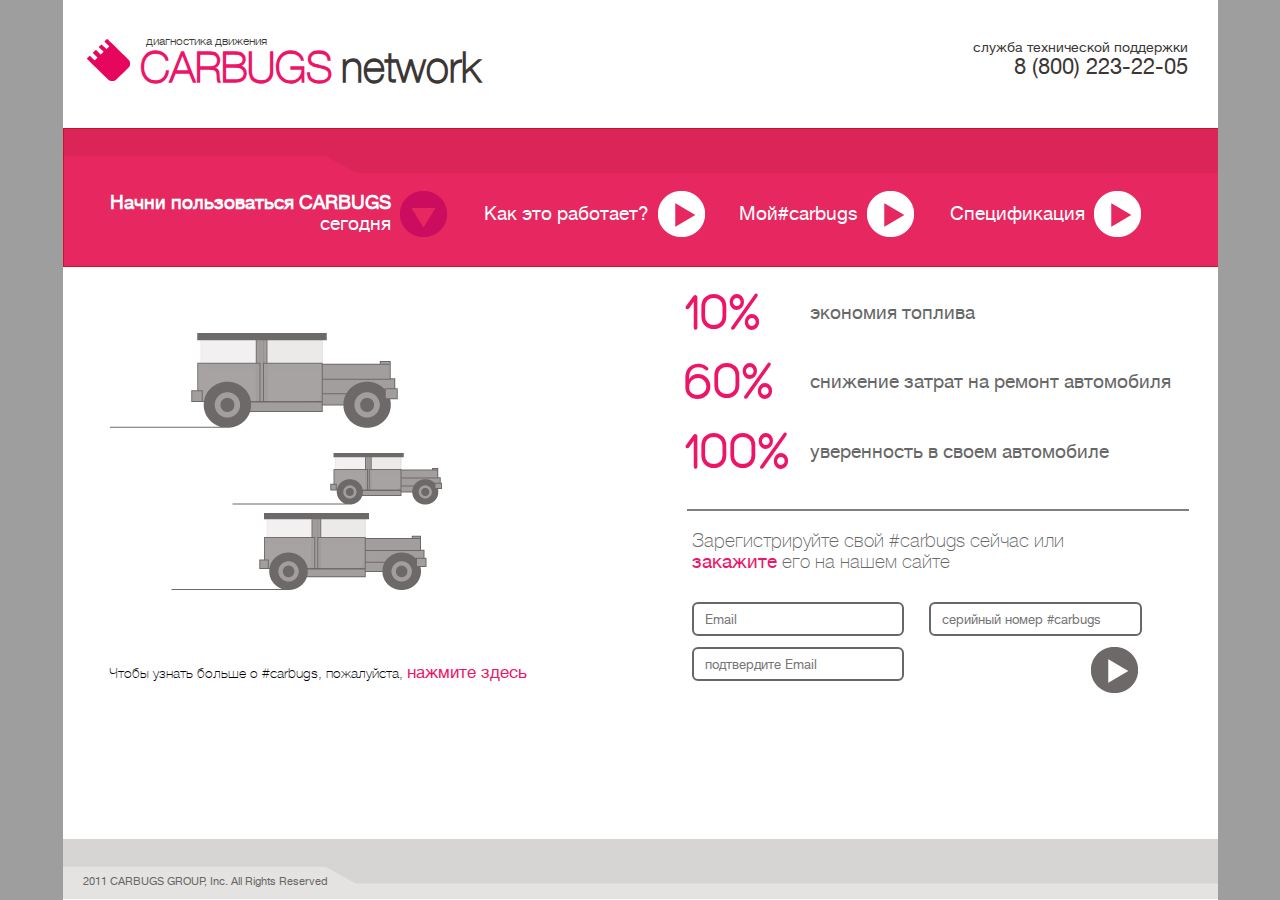
<file: public/index.html>
<!doctype html>
<html>
<head>
<meta charset="utf-8">
<title>CARBUGS</title>
<link href="css/common.css" rel="stylesheet" type="text/css">
<link href="css/content1.css" rel="stylesheet" type="text/css">
</head>

<body>
	<div id="container">
		<div id="main">
		<div id="all">

			<div id="header">
				<div id="logo">
					<img src="img/logo.jpg" alt="Наш логотип">
				</div>
				<p id="diagnost"> &#160;&#160;диагностика движения<br><span id="carbugs">CARBUGS</span> &#160;&#160;<span>network</span></p>
				<p id="sluzba">служба технической поддержки<br><span>8 (800) 223-22-05</span></p>
			</div>

			<div id="menu">
				<table>
					<tr>
						<td><b>Начни пользоваться CARBUGS</b><br>
							сегодня <a href="#" target="_self"><span class="button one"></span></a></td> 
						<td>Как это работает? <a href="wopks.html" target="_self"><span class="button"></span></a></td>
						<td>Мой&#35;carbugs <a href="#" target="_self"><span class="button"></span></a></td>
						<td>Спецификация <a href="#" target="_self"><span class="button"></span></a></td>
					</tr>
				</table>
			</div>

			<div id="left">
				<img src="img/car.jpg" alt="carbugs">
				<p>Чтобы узнать больше о &#35;carbugs, пожалуйста, <a href="#" target="_blank">нажмите здесь</a></p>
			</div>

			<div id="right">
				<table id="table_1">
					<tr>
						<td class="namber">10%</td>
						<td class="text">экономия топлива</td>
					</tr>
					<tr>
						<td class="namber">60%</td>
						<td class="text">снижение затрат на ремонт автомобиля</td>
					</tr>
					<tr>
						<td class="namber">100%</td>
						<td class="text">уверенность в своем автомобиле</td>
					</tr>
				</table>
					<hr align="left" noshade>
				<p id="registr">Зарегистрируйте свой &#35;carbugs сейчас или<br> 
					<a href="#" target="_blank">закажите</a> его на нашем сайте</p>
				<form action="">
					<table id="table_2">
						<tr>
							<td><input name="z1" type="text" size="30" placeholder="Email" class="form"></td>
							<td><input name="z2" type="text" size="30" placeholder="серийный номер &#35;carbugs" class="form"></td>
						</tr>
						<tr>
							<td><input name="z3" type="text" size="30" placeholder="подтвердите Email" class="form"></td>
							<td id="none"><a href="#" target="_self" id="but_3"><img src="img/button_3.png"></a></td>
						</tr>
					</table>
				</form>
			</div>

	</div>
	</div>

	<div id="footer">
		<p>2011 CARBUGS GROUP, Inc. All Rights Reserved</p>
	</div>
	</div>
</body>
</html>
</file>
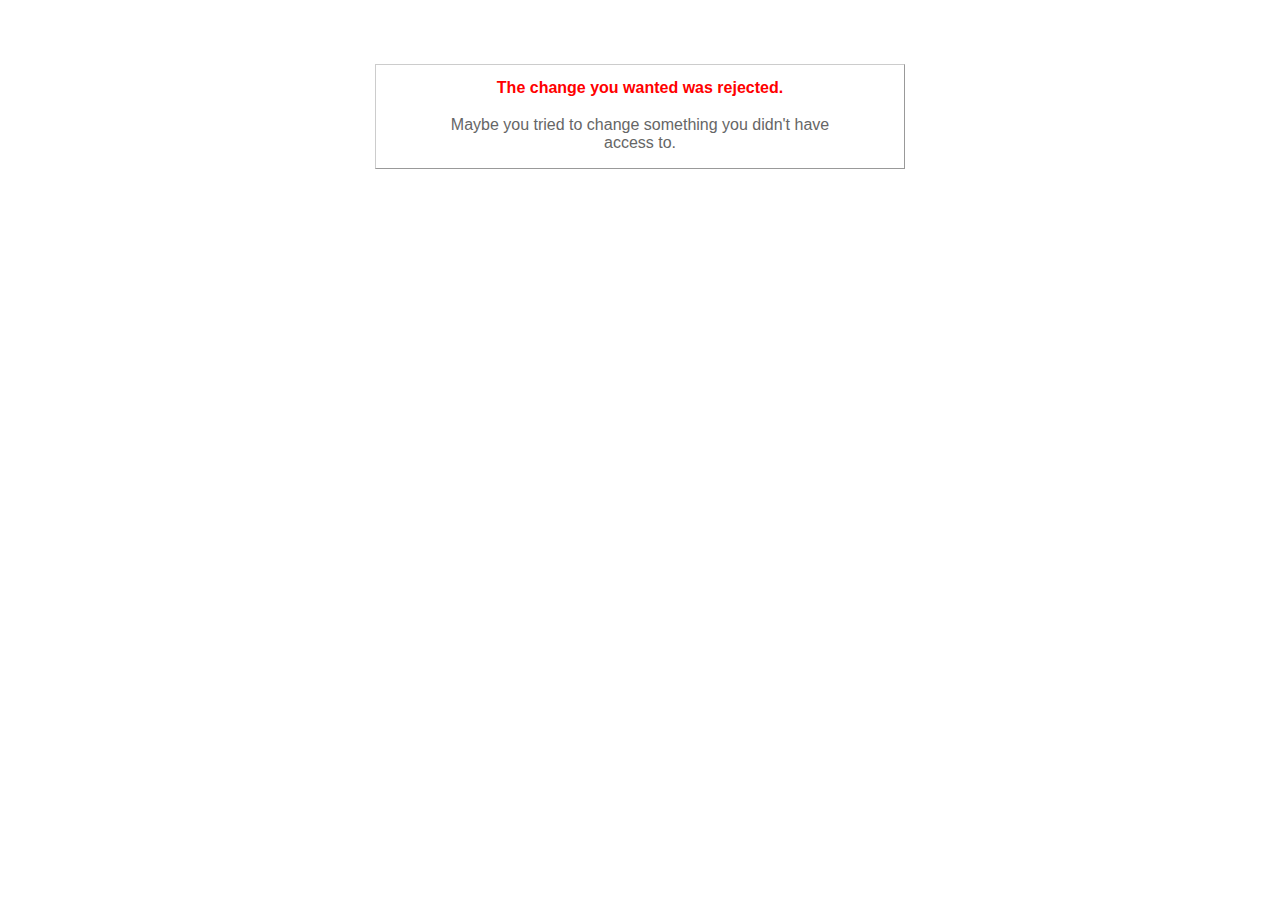
<file: public/422.html>
<!DOCTYPE html>
<html>
<head>
  <title>The change you wanted was rejected (422)</title>
  <style type="text/css">
    body { background-color: #fff; color: #666; text-align: center; font-family: arial, sans-serif; }
    div.dialog {
      width: 25em;
      padding: 0 4em;
      margin: 4em auto 0 auto;
      border: 1px solid #ccc;
      border-right-color: #999;
      border-bottom-color: #999;
    }
    h1 { font-size: 100%; color: #f00; line-height: 1.5em; }
  </style>
</head>

<body>
  <!-- This file lives in public/422.html -->
  <div class="dialog">
    <h1>The change you wanted was rejected.</h1>
    <p>Maybe you tried to change something you didn't have access to.</p>
  </div>
</body>
</html>
</file>
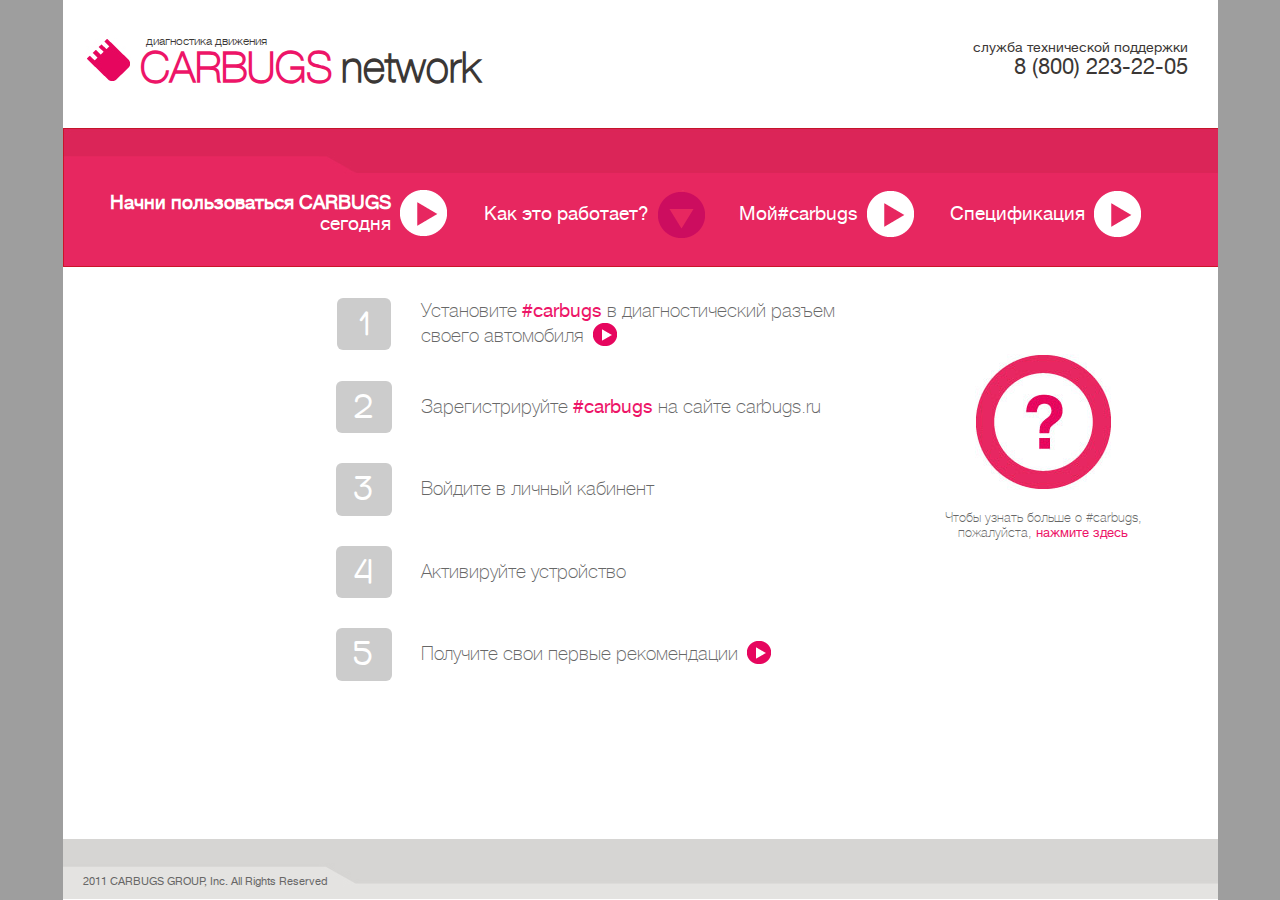
<file: public/wopks.html>
<!doctype html>
<html>
<head>
<meta charset="utf-8">
<title>CARBUGS</title>
<link href="css/common.css" rel="stylesheet" type="text/css">
<link href="css/content2.css" rel="stylesheet" type="text/css">
</head>

<body>
	<div id="container">
		<div id="main">
		<div id="all">

			<div id="header">
				<div id="logo">
					<img src="img/logo.jpg" alt="Наш логотип">
				</div>
				<p id="diagnost"> &#160;&#160;диагностика движения<br><span id="carbugs">CARBUGS</span> &#160;&#160;<span>network</span></p>
				<p id="sluzba">служба технической поддержки<br><span>8 (800) 223-22-05</span></p>
			</div>

			<div id="menu">
				<table>
					<tr>
						<td><b>Начни пользоваться CARBUGS</b><br>
							сегодня <a href="index.html" target="_self"><span class="button one"></span></a></td> 
						<td>Как это работает? <a href="#" target="_self"><span class="works"></span></a></td>
						<td>Мой&#35;carbugs <a href="#" target="_self"><span class="button"></span></a></td>
						<td>Спецификация <a href="#" target="_self"><span class="button"></span></a></td>
					</tr>
				</table>
			</div>

			<div id="left">
				<table>
					<tr>
						<td><div class="square">1</div></td>
						<td>Установите <span class="red">&#35;carbugs</span> в диагностический разъем<br> 
							своего автомобиля <a href="#" target="_self"><img src="img/small_button.png" alt="carbugs" class="small"></a></td>
					</tr>
					<tr>
						<td class="square">2</td>
						<td>Зарегистрируйте <span class="red">&#35;carbugs</span> на сайте  carbugs.ru</td>
					</tr>
					<tr>
						<td class="square">3</td>
						<td>Войдите в личный кабинент</td>
					</tr>
					<tr>
						<td class="square">4</td>
						<td>Активируйте устройство</td>
					</tr>
					<tr>
						<td class="square">5</td>
						<td>Получите свои первые рекомендации <a href="#" target="_self"><img src="img/small_button.png" alt="carbugs" class="small"></a></td>
					</tr>
				</table>
			</div>

			<div id="right">
				<table>
					<tr>
						<td><img src="img/question.jpg" alt="carbugs"></td>
					</tr>
					<tr>
						<td><p>Чтобы узнать больше о &#35;carbugs,<br> пожалуйста, <a href="#" target="_self">нажмите здесь</a></p></td>
					</tr>
				</table>
			</div>

	</div>
	</div>

	<div id="footer">
		<p>2011 CARBUGS GROUP, Inc. All Rights Reserved</p>
	</div>

	</div>
</body>
</html>
</file>
<file: public/css/common.css>
@font-face {
    font-family: HelveticaNeueCyrLight;
    src: url(../fonts/helveticaneuecyr-light-webfont.eot);
    src: url(../fonts/helveticaneuecyr-light-webfont.eot?#iefix) format('embedded-opentype'),
         url(../fonts/helveticaneuecyr-light-webfont.woff) format('woff'),
         url(../fonts/helveticaneuecyr-light-webfont.ttf) format('truetype'),
         url(../fonts/helveticaneuecyr-light-webfont.svg#HelveticaNeueCyrLight) format('svg');
    font-weight: normal;
    font-style: normal;
}
@font-face {
    font-family: HelveticaNeueCyrThin;
    src: url(../fonts/helveticaneuecyr-thin-webfont.eot);
    src: url(../fonts/helveticaneuecyr-thin-webfont.eot?#iefix) format('embedded-opentype'),
         url(../fonts/helveticaneuecyr-thin-webfont.woff) format('woff'),
         url(../fonts/helveticaneuecyr-thin-webfont.ttf) format('truetype'),
         url(../fonts/helveticaneuecyr-thin-webfont.svg#HelveticaNeueCyrThin) format('svg');
    font-weight: normal;
    font-style: normal;
}
@font-face {
    font-family: HelveticaNeueCyrRoman;
    src: url(../fonts/helveticaneuecyr-roman-webfont.eot);
    src: url(../fonts/helveticaneuecyr-roman-webfont.eot?#iefix) format('embedded-opentype'),
         url(../fonts/helveticaneuecyr-roman-webfont.woff) format('woff'),
         url(../fonts/helveticaneuecyr-roman-webfont.ttf) format('truetype'),
         url(../fonts/helveticaneuecyr-roman-webfont.svg#HelveticaNeueCyrRoman) format('svg');
    font-weight: normal;
    font-style: normal;
}

/*_____common________________________________________*/

html, body, #container{
	height:100%;
}
html{
	background:#9e9e9e;
	font:12px HelveticaNeueCyrRoman !important;
	color:#676767;
	overflow:auto;
}
body{
	margin:0;
	min-height:100%;
}
#container{
	width:1155px;
	margin:auto;
	background-color:#fff;
}
#main{
	min-height:100%;
	margin:0 0 -61px;
	background:#fff;
}
#all{
	overflow:hidden;
	padding:0 0 70px;
	min-height:100%;
}

/*_____header__________________________*/

#header{
	position:relative;
	height:128px;
}
#logo{
	float:left;
	margin-top:38px;
	margin-left:23px;
}
#diagnost{
	float:left;
	margin:0;
	font:1em HelveticaNeueCyrLight;
	line-height:0.4em;
	color:#3b3735;
	padding-top:39px;
	padding-left:9px;
}
#carbugs{
	font:3.5em HelveticaNeueCyrThin;
	color:#ed1568;
	text-transform:uppercase;
	font-weight:bold;
}
#diagnost span+span{
	font:3.5em HelveticaNeueCyrThin;
	text-transform:lowercase;
	font-weight:bold;
}
#sluzba{
	float:right;
	margin:0;
	color:#3b3735;
	font:1.2em HelveticaNeueCyrRoman;
	padding-top:39px;
	padding-right:30px;
	text-align:right;
}
#sluzba span{
	font:1.5em HelveticaNeueCyrRoman;
}

/*_____menu___________________________*/

#menu{
	overflow:hidden;
	min-width:100%;
	min-height:139px;
	background-image: url(../img/die.jpg);
	background-repeat:no-repeat;
}

/*___button__________________________________________*/

.button{
	overflow:hidden;
	position:absolute;
	display:alighn-block;
	width:49px;
	height:48px;
	background-image: url(../img/button_s.png);
	background-position:0 0%;
	background-repeat:no-repeat;
	margin-top:-13px;
	margin-left:8px;
	zoom:1px;
}
.button.one{
	margin-top:-24px;
	zoom:1px;
}
.button:hover{
	background-position:0 50%;
}

/*____table__________*/

#menu table{
	width:100%;
	border-spacing:80px 0px;
	font:1.6em HelveticaNeueCyrRoman;
	text-align:right;
	color:#fff;
	margin-top:63px;
	margin-left:-52px;
}
#menu td {
	vertical-align:middle;
	white-space: nowrap;
}

/*____footer__________*/

#footer{
	overflow:hidden;
	min-width:100%;
	min-height:61px;
	background-image: url(../img/footer.jpg);
	background-repeat:no-repeat;
}
#footer p{
	font:0.9em HelveticaNeueCyrRoman;
	color:#676767;
	margin-top:36px;
	margin-left:20px;
}
</file>
<file: public/css/content1.css>
@font-face {
    font-family: HelveticaNeueCyrThin;
    src: url(../fonts/helveticaneuecyr-thin-webfont.eot);
    src: url(../fonts/helveticaneuecyr-thin-webfont.eot?#iefix) format('embedded-opentype'),
         url(../fonts/helveticaneuecyr-thin-webfont.woff) format('woff'),
         url(../fonts/helveticaneuecyr-thin-webfont.ttf) format('truetype'),
         url(../fonts/helveticaneuecyr-thin-webfont.svg#HelveticaNeueCyrThin) format('svg');
    font-weight: normal;
    font-style: normal;
}
@font-face {
    font-family: HelveticaNeueCyrRoman;
    src: url(../fonts/helveticaneuecyr-roman-webfont.eot);
    src: url(../fonts/helveticaneuecyr-roman-webfont.eot?#iefix) format('embedded-opentype'),
         url(../fonts/helveticaneuecyr-roman-webfont.woff) format('woff'),
         url(../fonts/helveticaneuecyr-roman-webfont.ttf) format('truetype'),
         url(../fonts/helveticaneuecyr-roman-webfont.svg#HelveticaNeueCyrRoman) format('svg');
    font-weight: normal;
    font-style: normal;
}
@font-face {
    font-family: HeroRegular;
    src: url(../fonts/hero-webfont.eot);
    src: url(../fonts/hero-webfont.eot?#iefix) format('embedded-opentype'),
         url(../fonts/hero-webfont.woff) format('woff'),
         url(../fonts/hero-webfont.ttf) format('truetype'),
         url(../fonts/hero-webfont.svg#HeroRegular) format('svg');
    font-weight: normal;
    font-style: normal;
}

/*________button___________________________*/

.button.one{
	overflow:hidden;
	position:absolute;
	display:alighn-block;
	width:49px;
	height:48px;
	background-image: url(../img/button_s.png);
	background-position:0 100% !important;
	background-repeat:no-repeat;
	margin-top:-24px;
	margin-left:8px;
	zoom:1px;
}

/*______________left__________________________*/

#left{
	float:left;
	width:605px;
	min-height:100%;
}
#left  img{
	margin-top:65px;
	margin-left:46px;
	margin-bottom:54px;
}
#left  p{
	font:1.2em HelveticaNeueCyrThin;
	color:#000;
	margin-left:46px;
}
#left  a{
	font:1.2em HelveticaNeueCyrRoman;
	text-decoration: none;
	color:#ed1568;
	border: none;
}

/*_____________right_______________________*/

#right{
	float:right;
	margin-left:-605px;
	min-height:100%;
}

/*____________table_1______________________________*/

#table_1{
	border-spacing:5px 2px;
	width:100%;
	margin-top:10px;
	margin-right:53px;
}
#table_1 td{
	vertical-align:middle;
	text-align:left;
}
.namber{
	font:5.5em HeroRegular;
	color:#ed1568;
}
.text{
	font:1.6em HelveticaNeueCyrRoman;
	line-height:3.4;
	color:#676767;
}

/*__________________________________________*/

hr{
	width:500px;
	margin-left:10px;
	margin-top:22px;
}
#registr{
	font:1.6em HelveticaNeueCyrThin;
	color:#676767;
	margin-left:15px;
}
#registr a{
	font:1em HelveticaNeueCyrRoman;
	text-decoration: none;
	color:#ed1568;
	border: none;
}

/*_____table_2___________________________*/

#table_2{
	width:500px;
	table-layout:fixed;
	border-spacing:25px 11px;
	margin-left:-10px;
}
#table_2 td{
	width:180px;
	height:28px;
	vertical-align:middle;
	border:2px solid #676767;
	border-radius:6px;
-webkit-border-radius:6px;
-moz-border-radius:6px;
-khtml-border-radius:6px;
}
.form{
	width:170px;
	font:1.1em HelveticaNeueCyrRoman;
	border:0;
	padding-left:10px;
}
.form:focus { 
	outline: none; 
}
#but_3{
	position:absolute;
	margin-left:160px;
	margin-top:-18px;
}
#none{
	border:0 !important;
}
</file>
<file: public/css/content2.css>
@font-face {
    font-family: HelveticaNeueCyrThin;
    src: url(../fonts/helveticaneuecyr-thin-webfont.eot);
    src: url(../fonts/helveticaneuecyr-thin-webfont.eot?#iefix) format('embedded-opentype'),
         url(../fonts/helveticaneuecyr-thin-webfont.woff) format('woff'),
         url(../fonts/helveticaneuecyr-thin-webfont.ttf) format('truetype'),
         url(../fonts/helveticaneuecyr-thin-webfont.svg#HelveticaNeueCyrThin) format('svg');
    font-weight: normal;
    font-style: normal;
}
@font-face {
    font-family: HelveticaNeueCyrRoman;
    src: url(../fonts/helveticaneuecyr-roman-webfont.eot);
    src: url(../fonts/helveticaneuecyr-roman-webfont.eot?#iefix) format('embedded-opentype'),
         url(../fonts/helveticaneuecyr-roman-webfont.woff) format('woff'),
         url(../fonts/helveticaneuecyr-roman-webfont.ttf) format('truetype'),
         url(../fonts/helveticaneuecyr-roman-webfont.svg#HelveticaNeueCyrRoman) format('svg');
    font-weight: normal;
    font-style: normal;
}
@font-face {
    font-family: HeroRegular;
    src: url(../fonts/hero-webfont.eot);
    src: url(../fonts/hero-webfont.eot?#iefix) format('embedded-opentype'),
         url(../fonts/hero-webfont.woff) format('woff'),
         url(../fonts/hero-webfont.ttf) format('truetype'),
         url(../fonts/hero-webfont.svg#HeroRegular) format('svg');
    font-weight: normal;
    font-style: normal;
}

/*__________button____________________________*/

.works{
	overflow:hidden;
	position:absolute;
	display:alighn-block;
	width:49px;
	height:48px;
	background-image: url(../img/button_s.png);
	background-position:0 100% !important;
	margin-top:-13px;
	margin-left:8px;
}

/*______________left__________________________*/

#left{
	float:left;
	margin-left:245px;
	margin-right:-235px;
	min-height:100%;
}
.square{
	width:54px;
	height:52px;
	font:3.8em HeroRegular;
	line-height:1.15em;
	color:#fff;
	text-align:center;
	padding:0px;
	background-color:#cccccc;
	border-radius:6px;
-webkit-border-radius:6px;
-moz-border-radius:6px;
-khtml-border-radius:6px;
}
#left table{
	table-layout:fixed;
	border-spacing:28px 30px;
	vertical-align:middle;
}
#left td+td{
	font:1.6em HelveticaNeueCyrThin;
	line-height:1.3em;
	color:#676767;
}
.red{
	font:1em HelveticaNeueCyrRoman;
	color:#ed1568;
}
.small{
	display:inline;
	vertical-align:middle;
	margin-left:3px;
	margin-top:-6px;
}

/*______________right__________________________*/

#right{
	font:1.1em HelveticaNeueCyrThin;
	float:right;
	margin-top:84px;
	margin-right:73px;
	min-height:100%;
}
#right table{
	text-align:center;
}
#right  a{
	font:1em HelveticaNeueCyrRoman;
	text-decoration: none;
	color:#ed1568;
	border: none;
}
</file>
